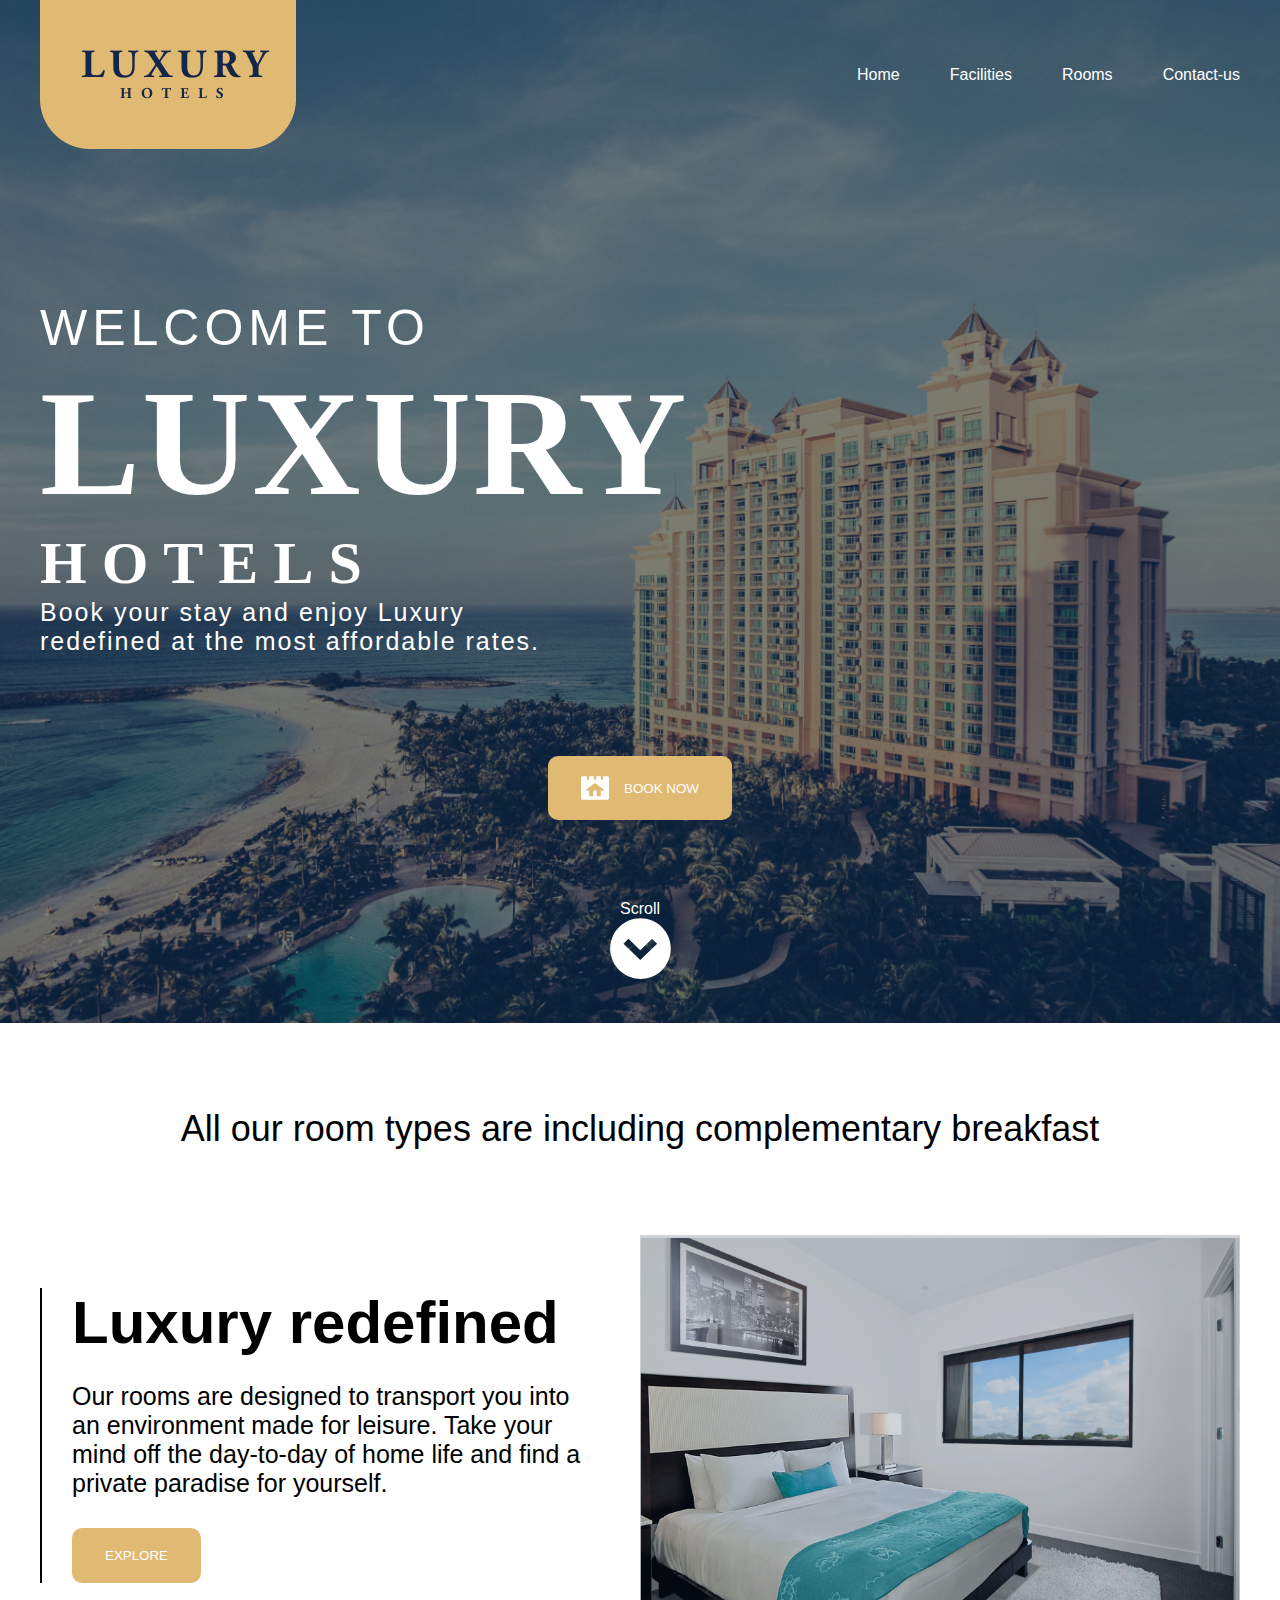
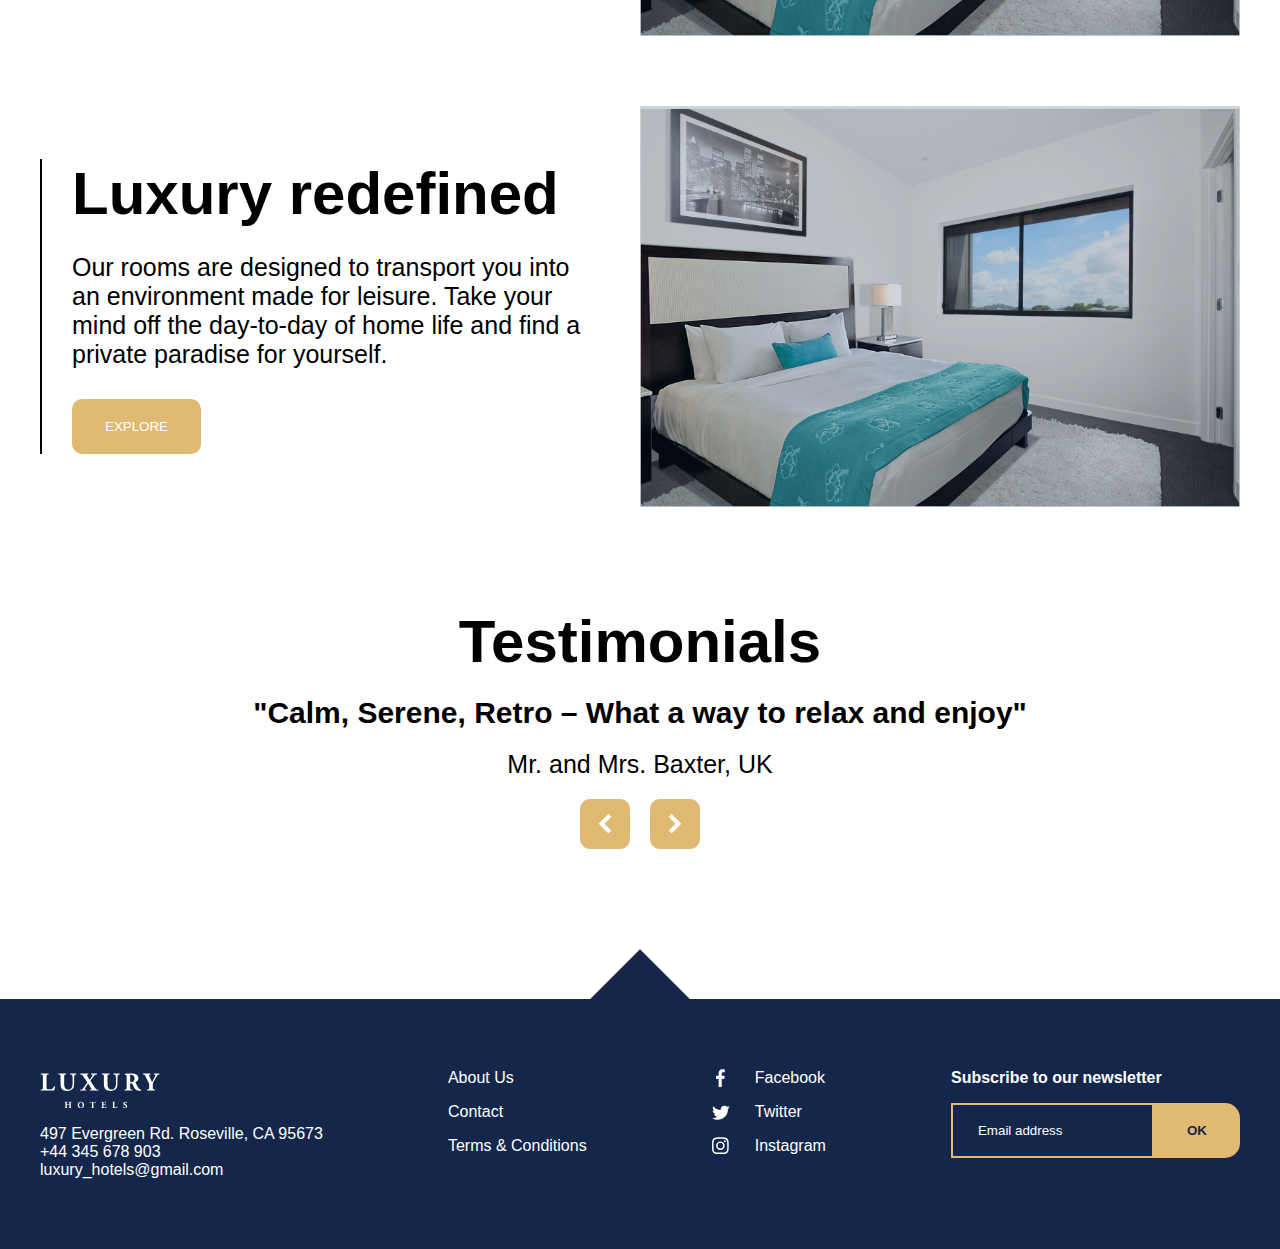
<file: index.html>
<!DOCTYPE html>
<html lang="en">
<head>
    <meta charset="UTF-8">
    <meta name="viewport" content="width=device-width, initial-scale=1.0">
    <title>Document</title>
    <link rel="stylesheet" href="style.css">
</head>
<body>
    
    <header class="header">
        <div class="container">
            <div class="wrap">
                
                    <img src="./images/logo.png" alt="">
                        <div class="menu">
                            <a href="index.html">Home</a>
                            <a href="facilities.html">Facilities</a>
                            <a href="rooms.html">Rooms</a>
                            <a href="contact.html">Contact-us</a>
                        </div>
        
            </div>
            <div class="box">
                <h2>WELCOME TO</h2>
                <h1>LUXURY</h1>
                <h3>HOTELS</h3>
                <p>Book your stay and enjoy Luxury <br>
                    redefined at the most affordable rates.</p>
            </div>

            <div class="inner">
               <button class="btn">
                <img src="./images/icon-home.svg" alt="">
                BOOK NOW
               </button>
                <div><p>Scroll</p>

                    <img src="./images/icon-arrow.svg" alt=""></div>
               
            </div>
        </div>
    </header>

    <section class="section1">
        <div class="container">
            <h4 class="title1" >All our room types are including complementary breakfast</h4>

            <div class="wrap1">
                <div class="box1">
                    <h3>Luxury redefined</h3>
                    <p>Our rooms are designed to transport 
                        you into an environment made for leisure. 
                        Take your mind off the day-to-day of home 
                        life and find a private paradise for yourself.</p>
                    <button class="btn" >EXPLORE</button>
                </div>
                <img src="./images/wrap1.png" alt="" class="img1">
            </div>

            <div class="wrap1">
                <div class="box1">
                    <h3>Luxury redefined</h3>
                    <p>Our rooms are designed to transport 
                        you into an environment made for leisure. 
                        Take your mind off the day-to-day of home 
                        life and find a private paradise for yourself.</p>
                    <button class="btn" >EXPLORE</button>
                </div>
                <img src="./images/wrap1.png" alt="" class="img1">
            </div>
        </div>
    </section>

    <section class="section2">
        <div class="container">
            <div class="wrap2">
                <h3>Testimonials</h3>
                <h4>"Calm, Serene, Retro – What a way to relax and enjoy"</h4>
                <p> Mr. and Mrs. Baxter, UK</p>
                <div class="btns2">
                    <img src="./images/arrow-left.svg" alt="">
                    <img src="./images/arrow-right.svg" alt="">
                    
                </div>
            </div>
        </div>
    </section>

    <div class="icon"></div>




    <footer class="footer">
        <div class="container">
            <div class="footer-wrap">
                <div>
                    <img  class="footer-logo"  src="./images/footer-logo.svg" alt="">
                    <p>497 Evergreen Rd. Roseville, CA 95673 <br>
                        +44 345 678 903 <br>            
                        luxury_hotels@gmail.com</p>
                </div>

                <div>
                    <a href="">About Us</a>
                    <a href=""> Contact</a>
                    <a href="">Terms & Conditions</a>
                    
                </div>

                <div>
                    <a href="">
                        <img src="./images/facebook.svg" alt="">
                        Facebook</a>
                    <a href="">
                        <img src="./images/twitter.svg" alt="">
                        Twitter</a>
                    <a href="">
                        <img src="./images/instagram.svg" alt="">
                        Instagram</a>
                    
                </div>

                <div>
                    <b>Subscribe to our newsletter</b>
                    <form action="">
                        <input placeholder="Email address" type="text">
                    <button class="btn">OK</button>
                    </form>
                    
                </div>
            </div>
        </div>
    </footer>























</body>
</html>
</file>
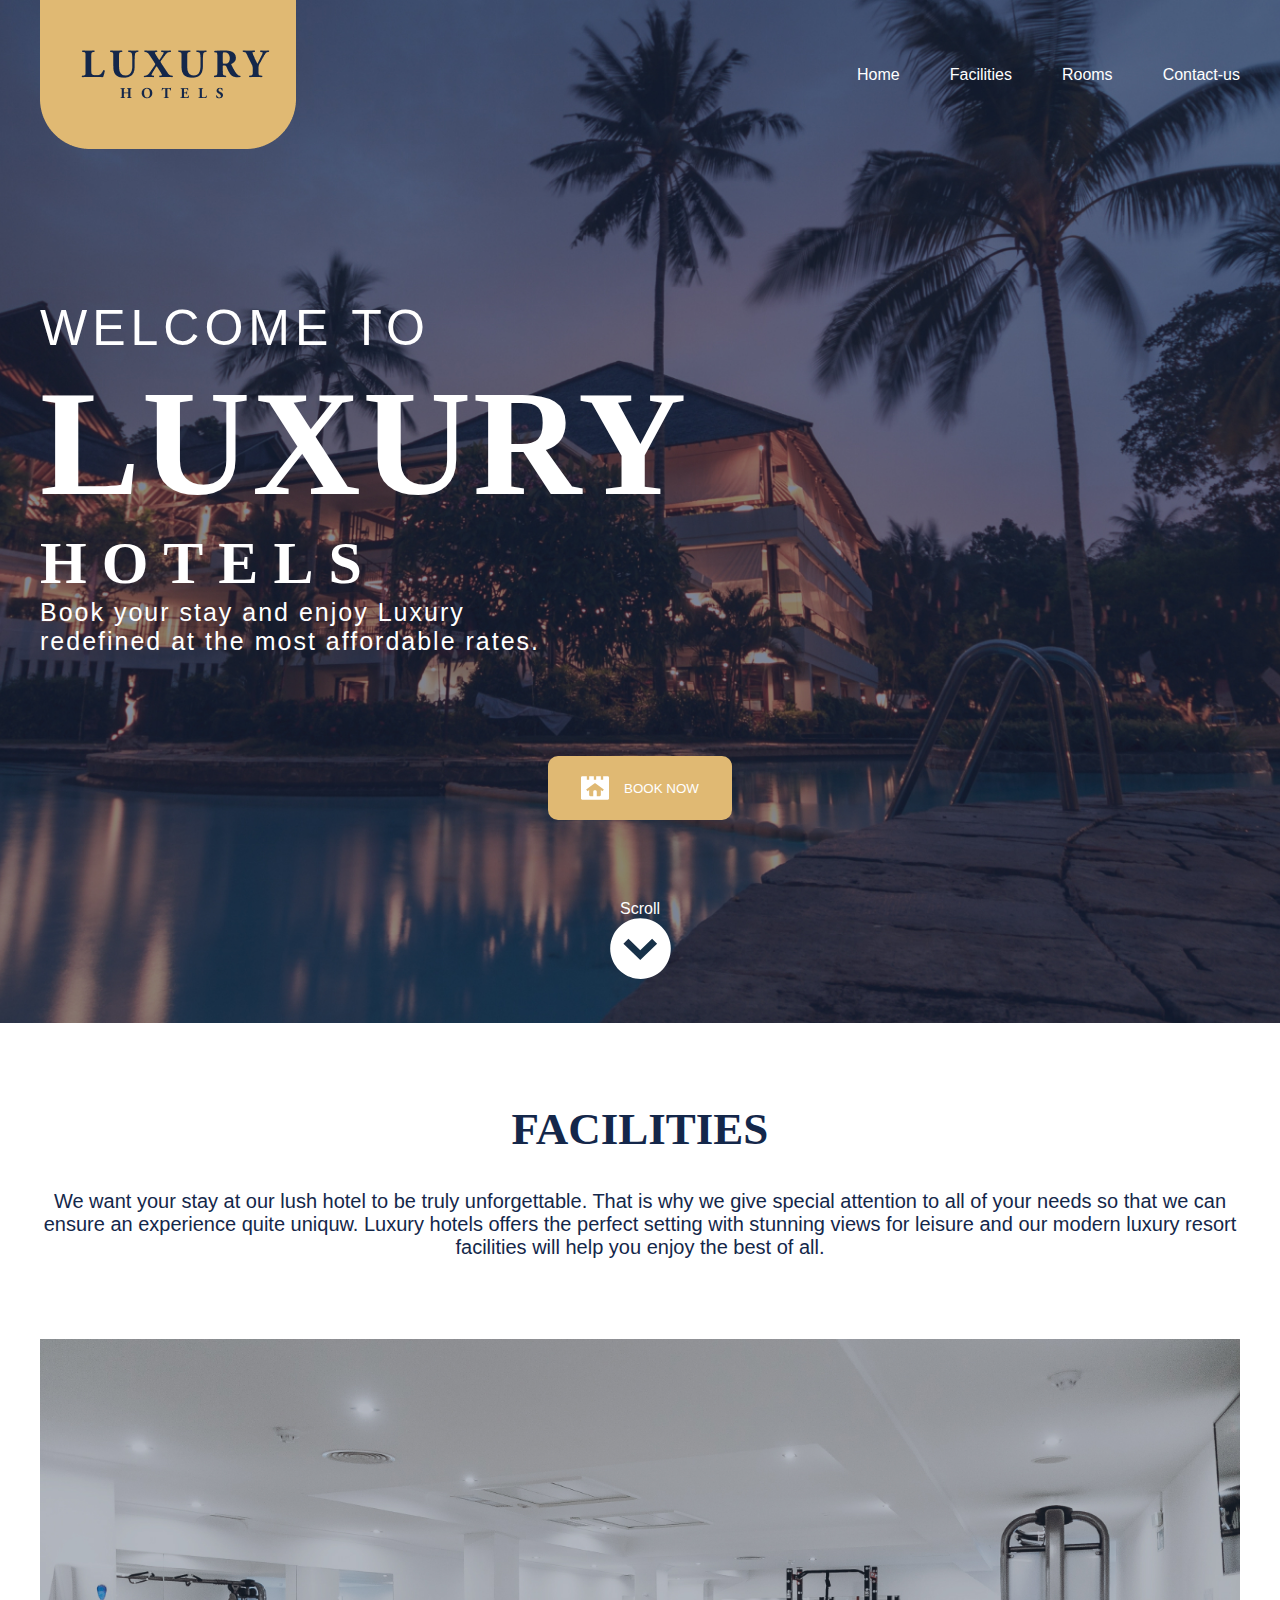
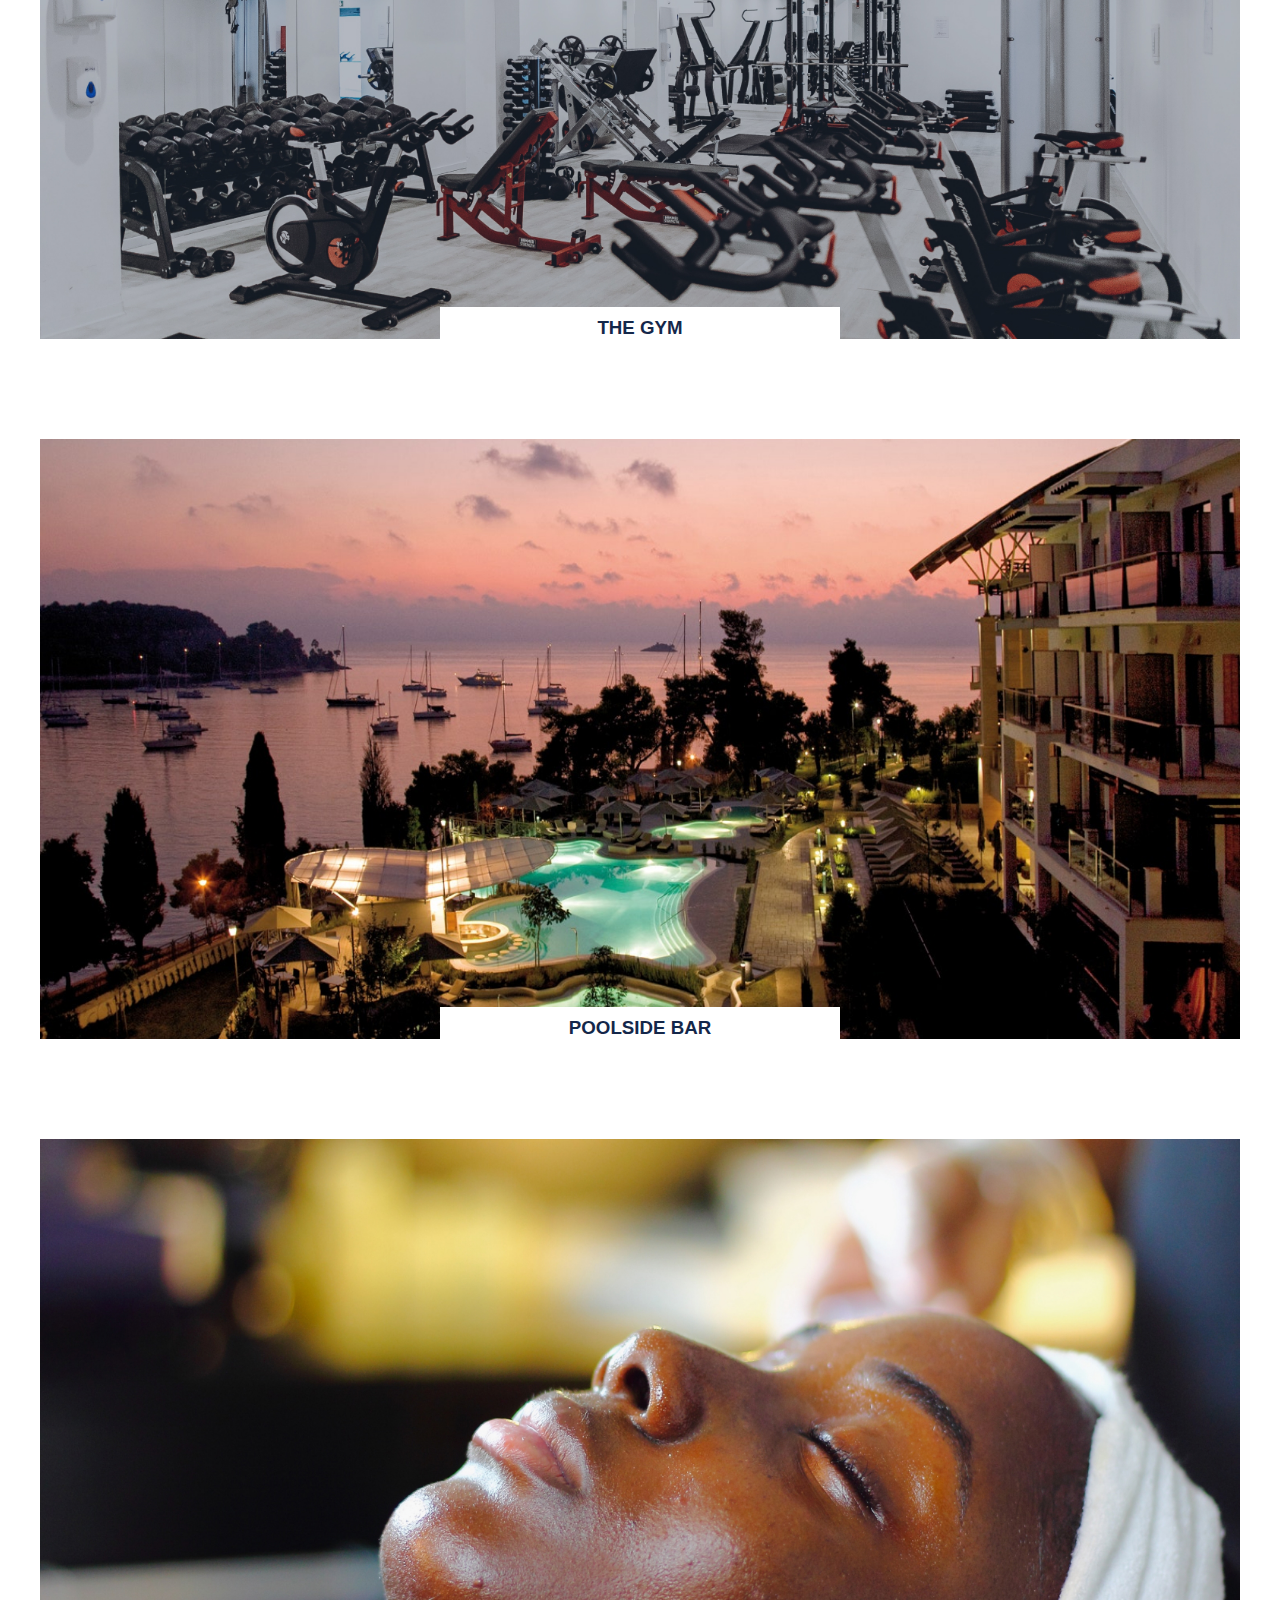
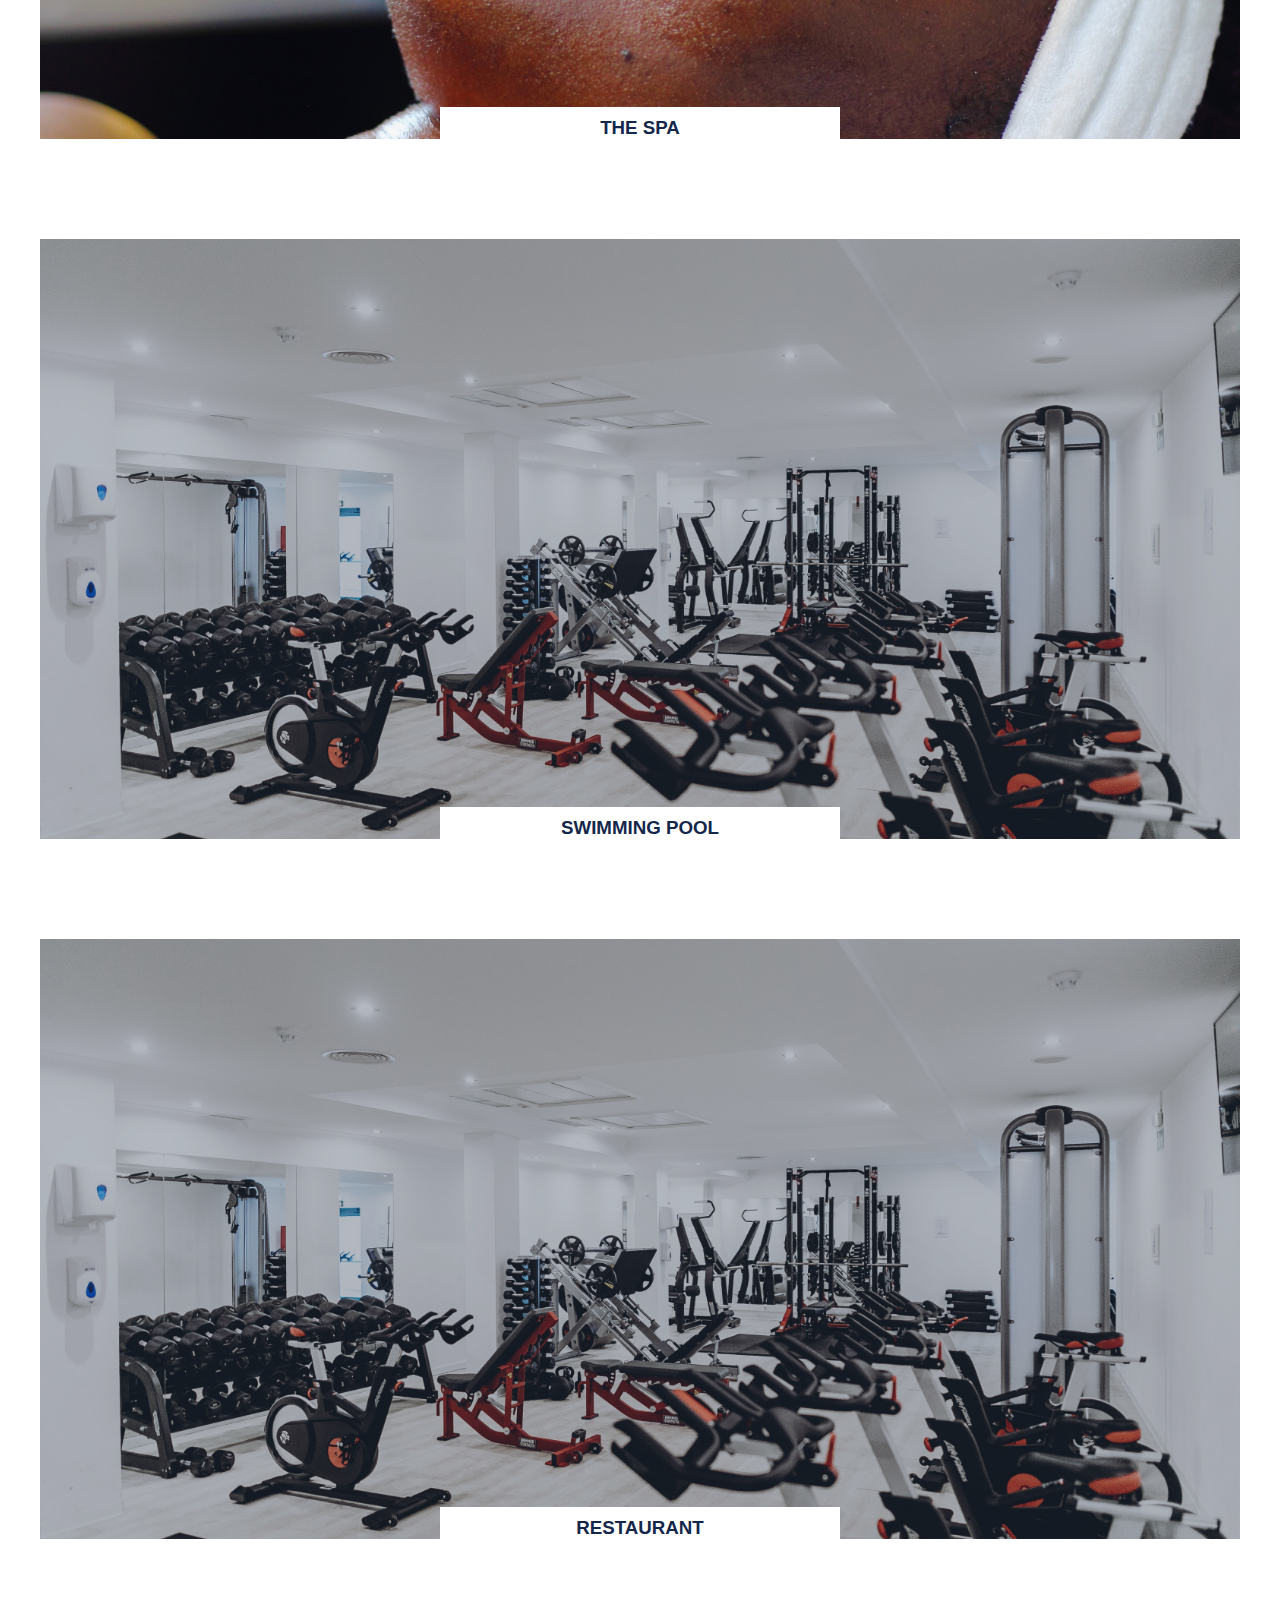
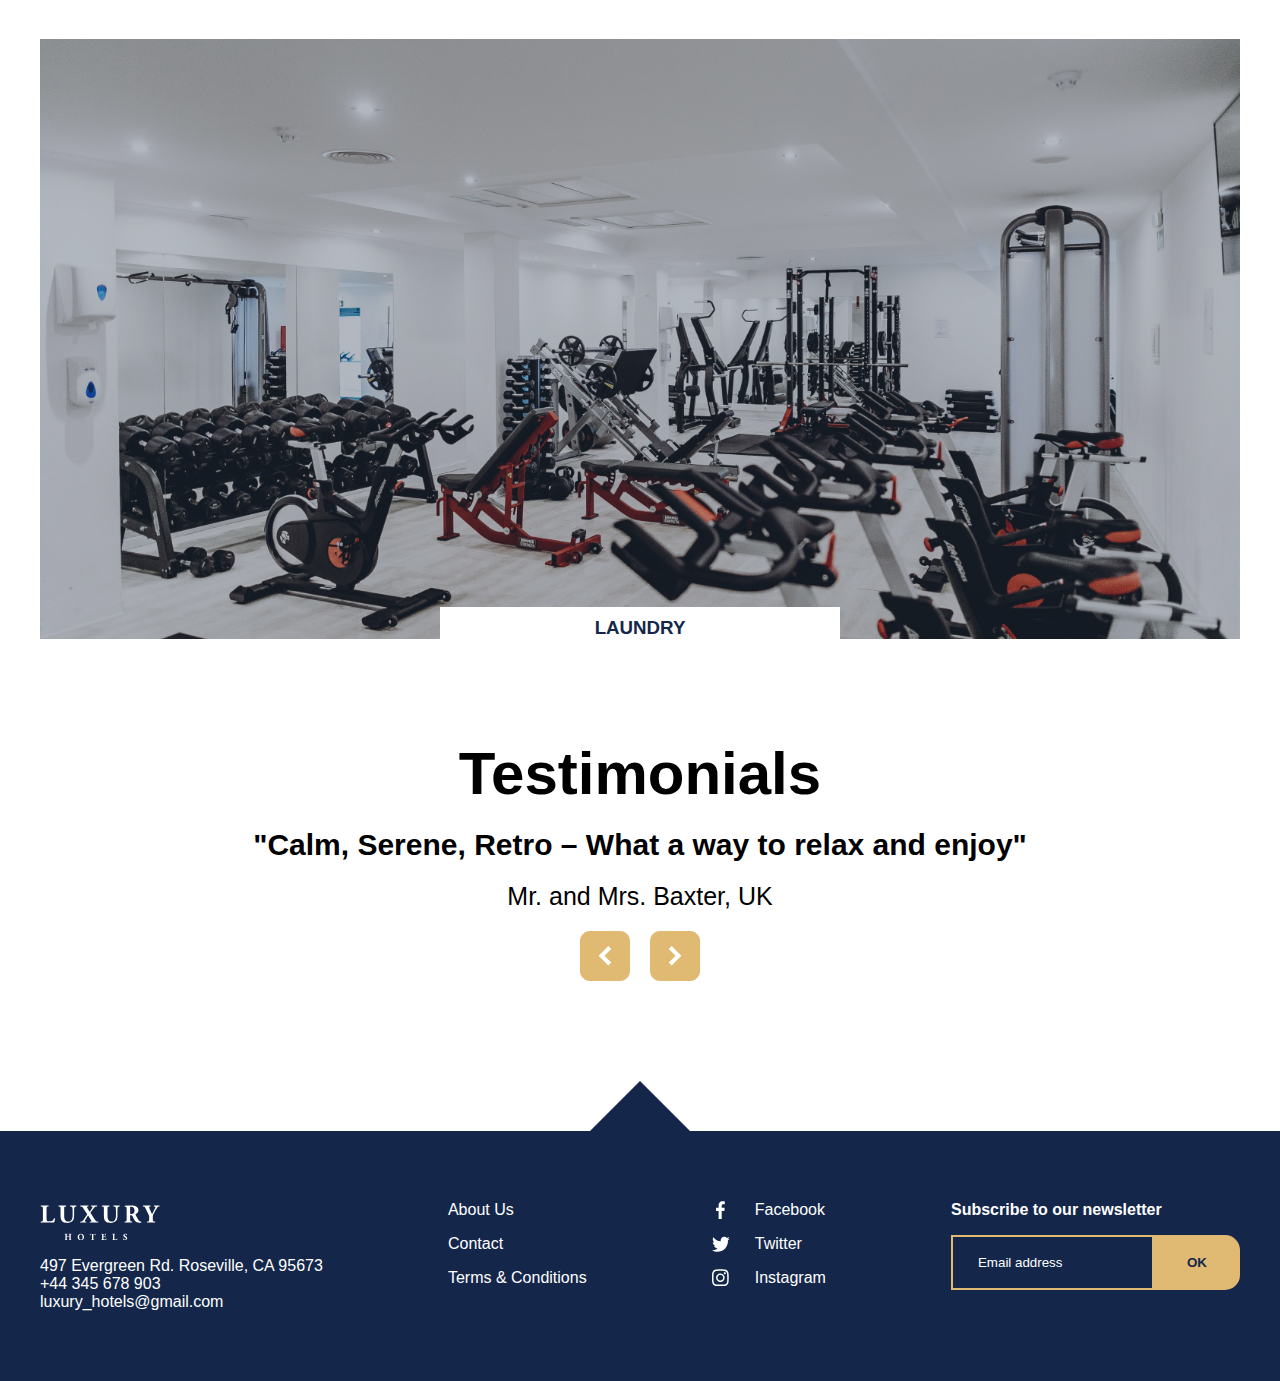
<file: facilities.html>
<!DOCTYPE html>
<html lang="en">
<head>
    <meta charset="UTF-8">
    <meta name="viewport" content="width=device-width, initial-scale=1.0">
    <title>Document</title>
    <link rel="stylesheet" href="style.css">
</head>
<body>
    
    <header class="header header2">
        <div class="container">
            <div class="wrap">
                
                    <img src="./images/logo.png" alt="">
                    <div class="menu">
                        <a href="index.html">Home</a>
                        <a href="facilities.html">Facilities</a>
                        <a href="rooms.html">Rooms</a>
                        <a href="contact.html">Contact-us</a>
                    </div>
        
            </div>
            <div class="box">
                <h2>WELCOME TO</h2>
                <h1>LUXURY</h1>
                <h3>HOTELS</h3>
                <p>Book your stay and enjoy Luxury <br>
                    redefined at the most affordable rates.</p>
            </div>

            <div class="inner">
               <button class="btn">
                <img src="./images/icon-home.svg" alt="">
                BOOK NOW
               </button>
                <div><p>Scroll</p>

                    <img src="./images/icon-arrow.svg" alt=""></div>
               
            </div>
        </div>
    </header>

    <section class="face">
        <div class="container">
            <div class="face__title">
                <h2>FACILITIES</h2>
                <p>We want your stay at our lush hotel to be truly unforgettable.  That is why we give special attention to all of your needs so 
                    that we can ensure an experience quite uniquw. Luxury hotels offers the perfect setting with stunning views for leisure
                    and our modern luxury resort facilities will help you enjoy the best of all. </p>
            </div>

            <div class="face__wrapper">
                <div class="face__card">
                    <img src="./images/face_1.jpg" alt="">
                    <h3>THE GYM</h3>
                </div>
                <div class="face__card">
                    <img src="./images/face_2.jpg" alt="">
                    <h3>POOLSIDE BAR</h3>
                </div>
                <div class="face__card">
                    <img src="./images/face_3.jpg" alt="">
                    <h3>THE SPA</h3>
                </div>
                <div class="face__card">
                    <img src="./images/face_1.jpg" alt="">
                    <h3>SWIMMING POOL</h3>
                </div>
                <div class="face__card">
                    <img src="./images/face_1.jpg" alt="">
                    <h3>RESTAURANT</h3>
                </div>
                <div class="face__card">
                    <img src="./images/face_1.jpg" alt="">
                    <h3>LAUNDRY</h3>
                </div>
            </div>


        </div>
    </section>

    <section class="section2">
        <div class="container">
            <div class="wrap2">
                <h3>Testimonials</h3>
                <h4>"Calm, Serene, Retro – What a way to relax and enjoy"</h4>
                <p> Mr. and Mrs. Baxter, UK</p>
                <div class="btns2">
                    <img src="./images/arrow-left.svg" alt="">
                    <img src="./images/arrow-right.svg" alt="">
                    
                </div>
            </div>
        </div>
    </section>


    
    <div class="icon"></div>

    <footer class="footer">
        <div class="container">
            <div class="footer-wrap">
                <div>
                    <img  class="footer-logo"  src="./images/footer-logo.svg" alt="">
                    <p>497 Evergreen Rd. Roseville, CA 95673 <br>
                        +44 345 678 903 <br>            
                        luxury_hotels@gmail.com</p>
                </div>

                <div>
                    <a href="">About Us</a>
                    <a href=""> Contact</a>
                    <a href="">Terms & Conditions</a>
                    
                </div>

                <div>
                    <a href="">
                        <img src="./images/facebook.svg" alt="">
                        Facebook</a>
                    <a href="">
                        <img src="./images/twitter.svg" alt="">
                        Twitter</a>
                    <a href="">
                        <img src="./images/instagram.svg" alt="">
                        Instagram</a>
                    
                </div>

                <div>
                    <b>Subscribe to our newsletter</b>
                    <form action="">
                        <input placeholder="Email address" type="text">
                    <button class="btn">OK</button>
                    </form>
                    
                </div>
            </div>
        </div>
    </footer>




</body>
</html>
</file>
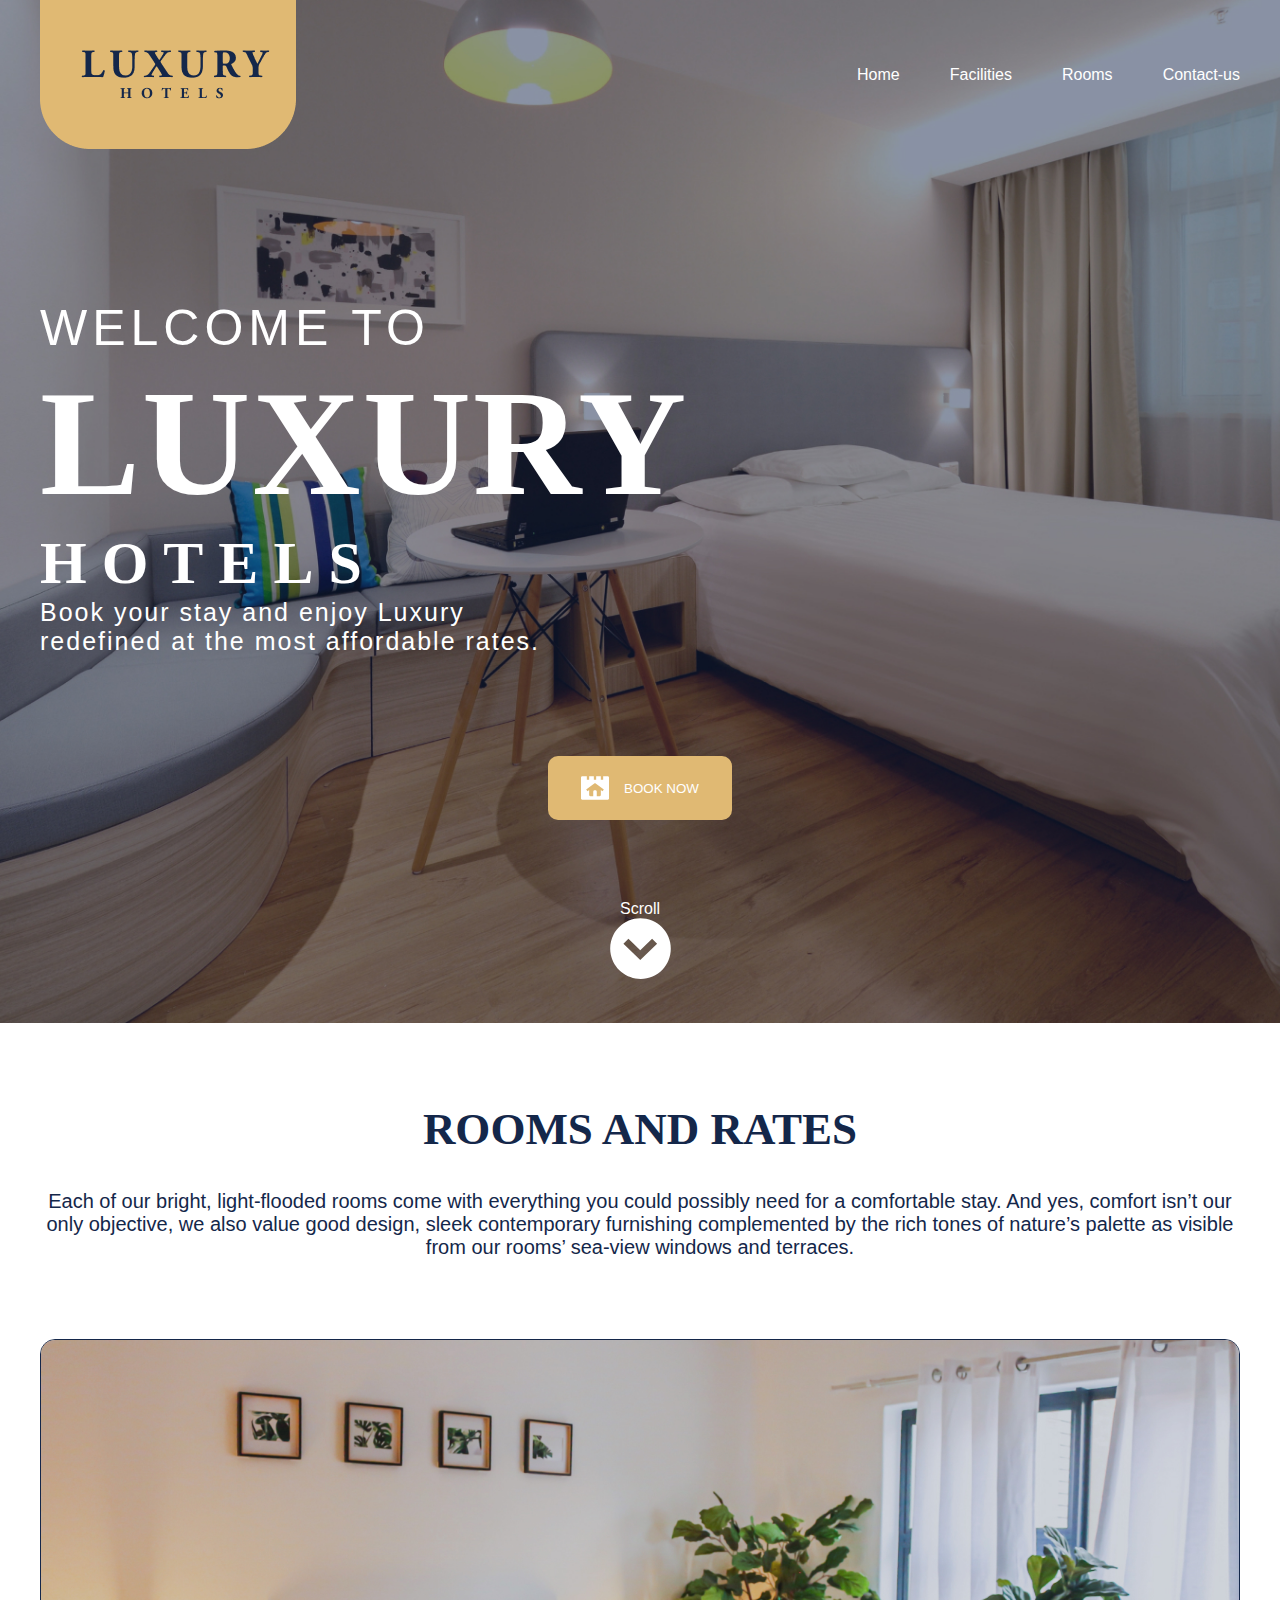
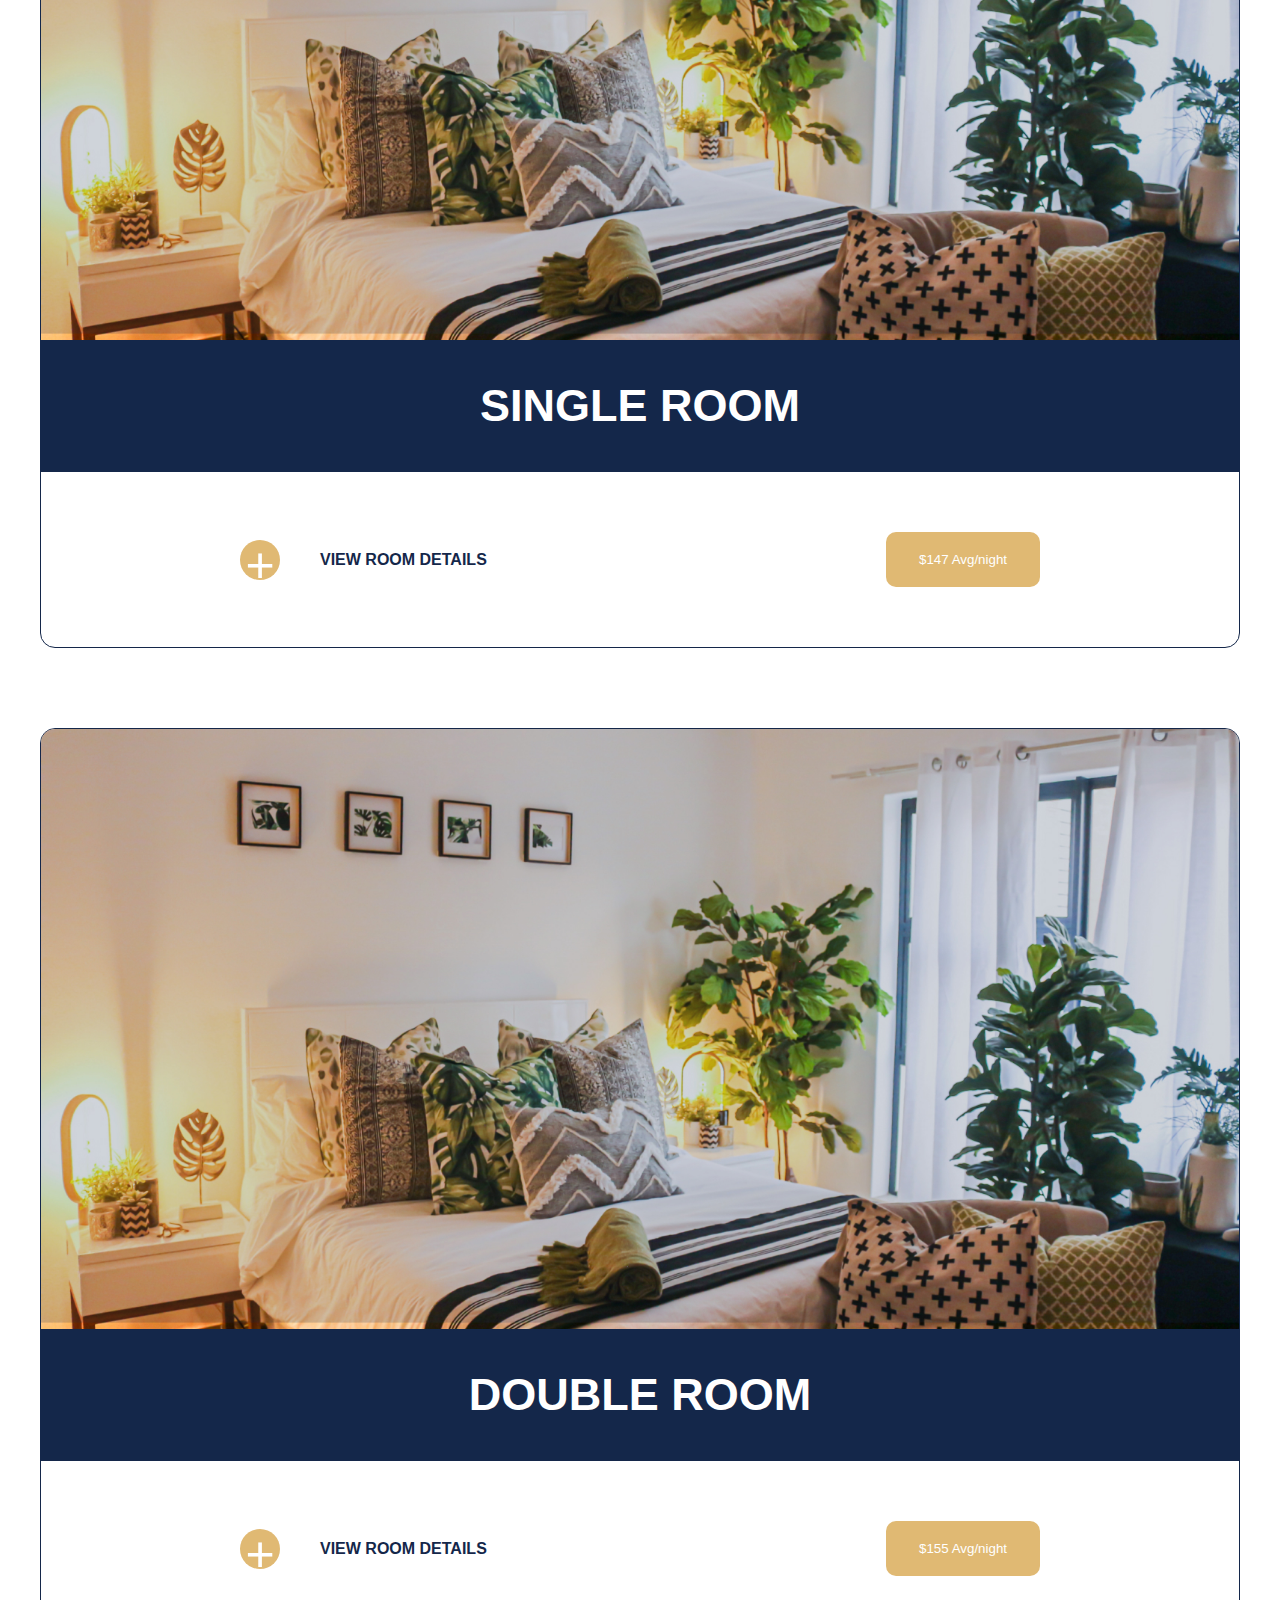
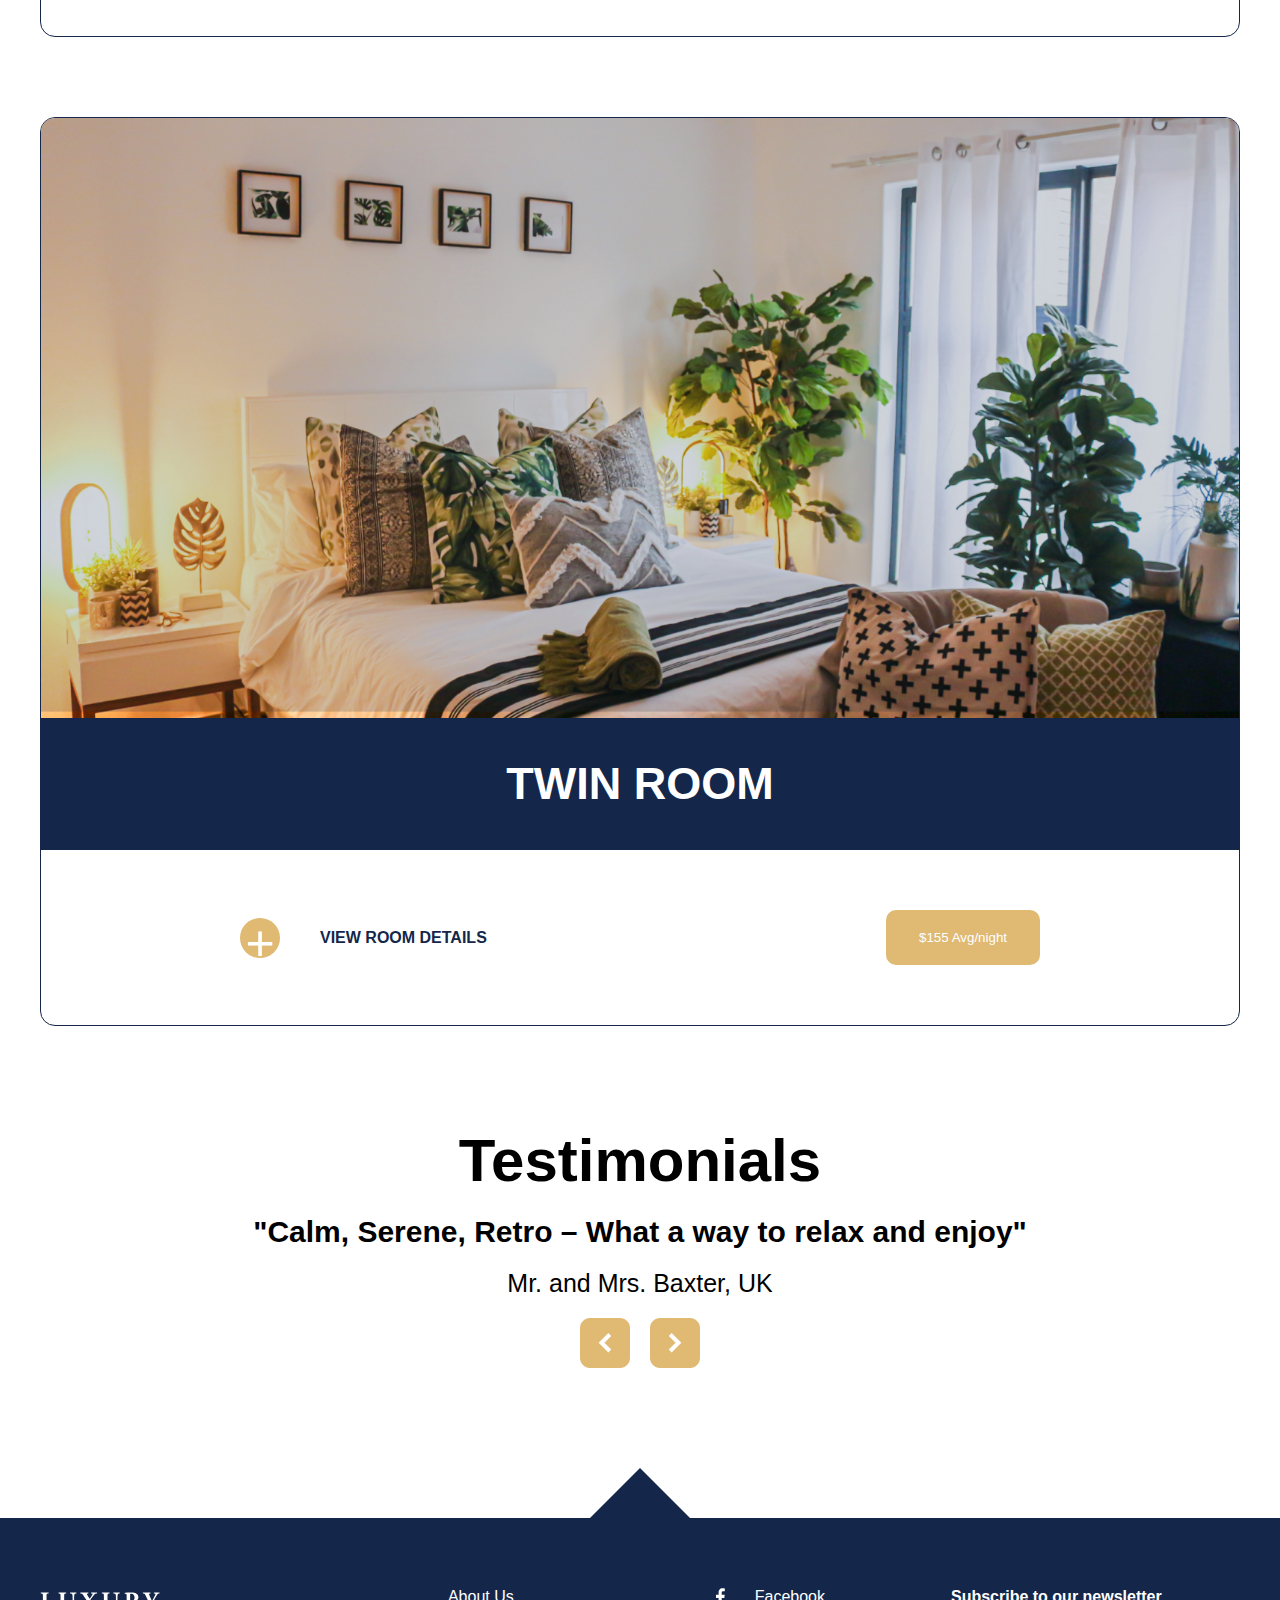
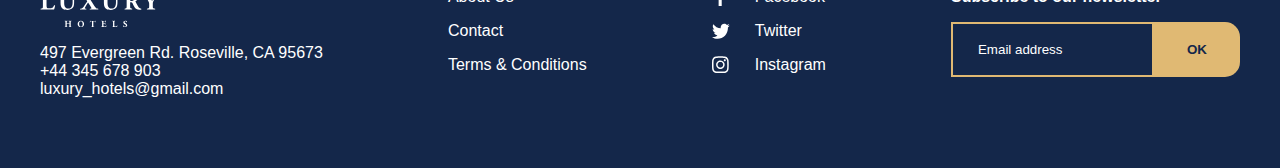
<file: rooms.html>
<!DOCTYPE html>
<html lang="en">
<head>
    <meta charset="UTF-8">
    <meta name="viewport" content="width=device-width, initial-scale=1.0">
    <title>Document</title>
    <link rel="stylesheet" href="style.css">
</head>
<body>
    
    <header class="header header3">
        <div class="container">
            <div class="wrap">
                
                    <img src="./images/logo.png" alt="">
                    <div class="menu">
                        <a href="index.html">Home</a>
                        <a href="facilities.html">Facilities</a>
                        <a href="rooms.html">Rooms</a>
                        <a href="contact.html">Contact-us</a>
                    </div>
        
            </div>
            <div class="box">
                <h2>WELCOME TO</h2>
                <h1>LUXURY</h1>
                <h3>HOTELS</h3>
                <p>Book your stay and enjoy Luxury <br>
                    redefined at the most affordable rates.</p>
            </div>

            <div class="inner">
               <button class="btn">
                <img src="./images/icon-home.svg" alt="">
                BOOK NOW
               </button>
                <div><p>Scroll</p>

                    <img src="./images/icon-arrow.svg" alt=""></div>
               
            </div>
        </div>
    </header>


    <section class="rooms">
        <div class="container">
            <div class="face__title">
                <h2>ROOMS AND RATES</h2>
                <p>Each of our bright, light-flooded rooms come with everything you could possibly need for a comfortable stay. And yes, 
                    comfort isn’t our only objective, we also value good design, sleek contemporary furnishing complemented 
                    by the rich tones of nature’s palette as visible from our rooms’ sea-view windows and terraces. </p>

            </div>

            <div class="rooms__wrapper">
                <div class="rooms__card">
                    <img src="./images/rooms_1.jpg" alt="">
                    <h3>SINGLE ROOM</h3>

                    <div>
                        <p>+</p>
                        <h4>VIEW ROOM DETAILS</h4>
                        <button class="btn" >$147  Avg/night</button>
                    </div>
                </div>

                <div class="rooms__card">
                    <img src="./images/rooms_1.jpg" alt="">
                    <h3>DOUBLE ROOM</h3>

                    <div>
                        <p>+</p>
                        <h4>VIEW ROOM DETAILS</h4>
                        <button class="btn" >$155 Avg/night</button>
                    </div>
                </div>

                <div class="rooms__card">
                    <img src="./images/rooms_1.jpg" alt="">
                    <h3>TWIN ROOM</h3>

                    <div>
                        <p>+</p>
                        <h4>VIEW ROOM DETAILS</h4>
                        <button class="btn" >$155  Avg/night</button>
                    </div>
                </div>
            </div>
        </div>
    </section>





    <section class="section2">
        <div class="container">
            <div class="wrap2">
                <h3>Testimonials</h3>
                <h4>"Calm, Serene, Retro – What a way to relax and enjoy"</h4>
                <p> Mr. and Mrs. Baxter, UK</p>
                <div class="btns2">
                    <img src="./images/arrow-left.svg" alt="">
                    <img src="./images/arrow-right.svg" alt="">
                    
                </div>
            </div>
        </div>
    </section>


    <div class="icon"></div>


    <footer class="footer">
        <div class="container">
            <div class="footer-wrap">
                <div>
                    <img  class="footer-logo"  src="./images/footer-logo.svg" alt="">
                    <p>497 Evergreen Rd. Roseville, CA 95673 <br>
                        +44 345 678 903 <br>            
                        luxury_hotels@gmail.com</p>
                </div>

                <div>
                    <a href="">About Us</a>
                    <a href=""> Contact</a>
                    <a href="">Terms & Conditions</a>
                    
                </div>

                <div>
                    <a href="">
                        <img src="./images/facebook.svg" alt="">
                        Facebook</a>
                    <a href="">
                        <img src="./images/twitter.svg" alt="">
                        Twitter</a>
                    <a href="">
                        <img src="./images/instagram.svg" alt="">
                        Instagram</a>
                    
                </div>

                <div>
                    <b>Subscribe to our newsletter</b>
                    <form action="">
                        <input placeholder="Email address" type="text">
                    <button class="btn">OK</button>
                    </form>
                    
                </div>
            </div>
        </div>
    </footer>







</body>

</html>
</file>
<file: style.css>
* {
        padding: 0;
        margin: 0;
        font-family: 'Gill Sans', 'Gill Sans MT', Calibri, 'Trebuchet MS', sans-serif;
    }

    .container {
        max-width: 1200px;
        margin: 0 auto;
        padding: 0 15px;
    }
    .wrap {
        display: flex;
        align-items: center;
        justify-content: space-between;
        @media (max-width:700px) {
            flex-direction: column;
            gap: 30px;
        }
    }

    .menu {
        gap: 50px;
        display: flex;
    
        a {
            color: #fff;
            text-decoration: none;
        }

        @media (max-width:500px) {
            gap: 40px;
        }
    }

  

    .header {
        background-image: url(./images/bg1.jpg);
        background-repeat: no-repeat;
        background-size: cover;
        background-position: center;
        color: white;
        padding-bottom: 40px;
        
    }

.box{

    margin: 150px 0 100px;
    h2{
        font-size: 50px;
        font-weight: 300;
        letter-spacing: 5px;

        @media (max-width:500px) {
            font-size: 40px;
        }
    }

    h1{
        font-size: 150px;
        font-family: 'Times New Roman', Times, serif;
        letter-spacing: 2px;

        @media (max-width:700px) {
            font-size: 110px;
        }

        @media (max-width:520px) {
            font-size: 60px;
        }

    }

    h3{
        font-size: 60px;
        font-family: 'Times New Roman', Times, serif;
        letter-spacing: 15px;
    }

    p{
        font-size: 25px ;
        letter-spacing: 2px;
    }

    
}


.inner{
    display: flex;
    flex-direction: column;
    align-items: center;
    justify-content: center;
    gap:80px ;
    text-align: center;
}

.btn{
    background-color: #E0B973;
    color: #FFFFFF;
    border: none;
    padding: 20px 33px; 
    border-radius: 10px;
    display: flex;
    align-items: center;
    gap: 15px;

}




.header2{
    background-image: url(./images/bg2.jpg);
}



.header3{
    background-image: url(./images/bg3.jpg);
}


.header4{
    background-image: none;
    background-color: #14274A ;
}

.title{
    text-align: center;
    font-size: 80px;
    padding-top: 50px;
    padding-bottom: 130px;
}


.wrap1{
    display: flex;
    align-items: center;
    gap: 50px;
    margin-bottom: 70px;
    @media (max-width:1000px) {
        flex-direction: column;
    }
}

.img1{
    max-width: 600px;
    width: 100%;
}

.box1{
    padding-left: 30px;
    border-left: 2px solid black;
    h3{
        font-size: 60px;    
        @media (max-width:500px) {
            font-size: 45px;
        }    
    }
    p{
        font-size: 25px;
        padding: 25px 0 30px;
    }
}

.title1{
    text-align: center;
    font-size: 36px;
    padding: 85px 0;
    font-weight: 400;
}
.wrap2{
    max-width: 800px;
    width: 100%;
    margin: 0 auto;
    text-align: center;
    display: flex;
    flex-direction: column;
    gap: 20px;
    align-items: center;    

    h3{
        font-size: 60px;

        @media (max-width:500px) {
            font-size: 20px;
        }
    }

    h4{
        font-size: 30px;
    }

    p{
        font-size: 25px;
    }
}

.btns2{
    display: flex;
    gap: 20px;
}

.section2{
    margin: 100px 0;
}

.footer{
    background-color: #14274A;
    color: white;
    padding: 70px 0;
}

.footer-wrap{
    display: flex;
    justify-content: space-between;
    gap: 50px;
    flex-wrap: wrap;

    div{
        display: flex;
        flex-direction: column;
        gap: 16px;
        a{
            color: #fff;
            text-decoration: none;
            display: flex;
            align-items: center;
            gap: 25px;


            img{
                width: 18px;
                height: 18px;
                object-fit: contain;
            }
        }
    }
}

form {
    display: flex;
    input{
        padding: 15px 25px;
        color: #fff;
        border: 2px solid #E0B973;
        background: none;
        &::placeholder{
            color: white;
        }
    }

    .btn{
        border-radius: 0px 15px 15px 0px;
        color: #14274A ;
        font-weight: 600;
    }
}

.footer-logo{
    max-width: 120px;
    width: 100%;
}


.icon{
    width: 100px;
    height: 50px;
    background-color: #14274A;
    clip-path: polygon(50% 0%, 0% 100%, 100% 100%);
    margin: 0 auto;

}



.face {
}
.container {
}
.face__title {
    text-align: center;
    color: #14274A;
    padding: 80px 0;
    h2{
        margin-bottom: 35px;
        font-size: 45px;
        font-weight: 700;
        text-transform: uppercase;
        font-family: 'Times New Roman', Times, serif;
    }


    p{
        font-size: 20px;

    }
}
.face__wrapper {
    display: flex;
    flex-direction: column;
    gap: 100px;
}
.face__card {
    position: relative;
    display: flex;
    justify-content: center;
    img{
        width: 100%;
        height: 600px;
        object-fit: cover;

        @media (max-width:800px) {
            height: 400px;
        }
    }

    h3{
        position: absolute;
        bottom: 0;
        background-color: white;

        max-width: 400px;
        width: 100%;
        text-align: center;
        padding-top: 10px;
        color: #14274A ;





    }
}




.rooms {
}
.container {
}
.face__title {
}
.rooms__wrapper {
    display: flex;
    flex-direction: column;
    gap: 80px;
}
.rooms__card {



    border: 1px solid #14274A;
    border-radius: 15px;
    overflow: hidden;


    display: flex;
    flex-direction: column;
    
    img{
        width: 100%;
        height: 600px;
        object-fit: cover;


        @media (max-width:800px) {
            height: 350px;
        }

    }


    h3{
        color: white;
        background-color: #14274A;
        font-size: 45px;
        padding: 40px 0;
        text-align: center;


        @media (max-width:800px) {
            font-size: 30px;    
        }

    }




    div{

        display: flex;
        justify-content: space-around; 
        flex-wrap: wrap;
        padding: 60px 0;
        gap: 40px;
        align-items: center;
        
        max-width: 800px;
        width: 90%;
        margin: 0 auto;




        p{
            background-color: #E0B973;
            width: 40px;
            height: 40px;

            color: white;
            border-radius: 50%;
            font-size: 50px;
            line-height: 1;

            display: flex;
            justify-content: center;
            text-align: center;
        }


        h4{
            margin-right: auto;
            color: #14274A;

        }


      btn{
        background-color: #E0B973;
      }


    }
}
</file>
